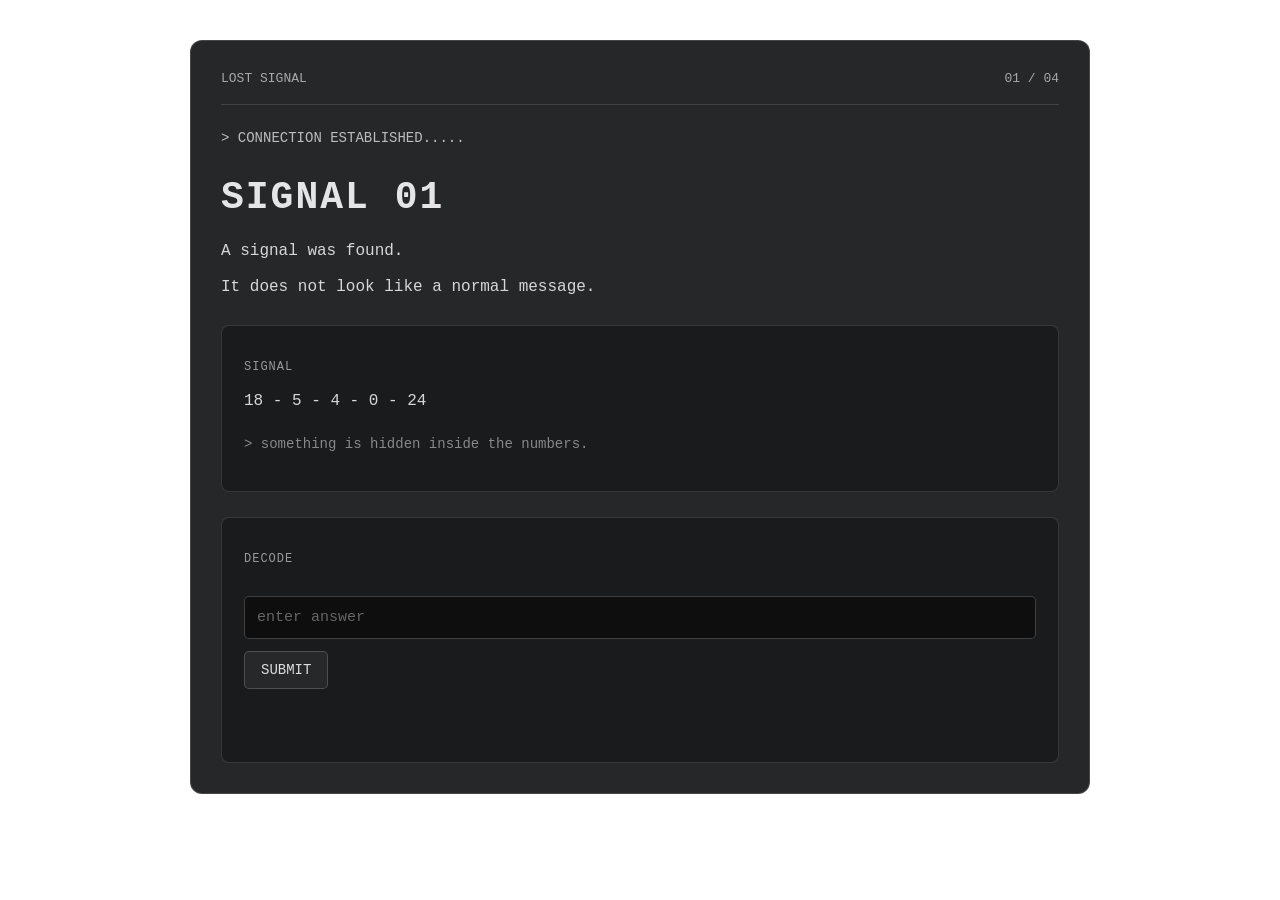
<file: index.html>
<!DOCTYPE html>
<html lang="en">

<head>
    <meta charset="UTF-8">
    <meta name="viewport" content="width=device-width, initial-scale=1.0">

    <title>LOST SIGNAL</title>

    <link rel="stylesheet" href="style.css">
</head>

<body>

    <main class="page">

        <div class="top">
            <span>LOST SIGNAL</span>
            <span>01 / 04</span>
        </div>

        <p class="system">> CONNECTION ESTABLISHED.....</p>

        <h1>SIGNAL 01</h1>

        <p class="message">
            A signal was found.
        </p>

        <p class="message">
            It does not look like a normal message.
        </p>

        <section class="signal-card">

            <p class="label">SIGNAL</p>

            <p class="message">
                18 - 5 - 4 - 0 - 24
            </p>

            <p class="hint">
                > something is hidden inside the numbers.
            </p>

        </section>

        <section class="puzzle">

            <p class="label">DECODE</p>

            <input
                id="answerBox"
                type="text"
                autocomplete="off"
                placeholder="enter answer"
            >

            <button id="answerButton" type="button">
                SUBMIT
            </button>

            <p id="answerResult"></p>

        </section>

    </main>

    <script src="script.js"></script>

</body>

</html>
</file>
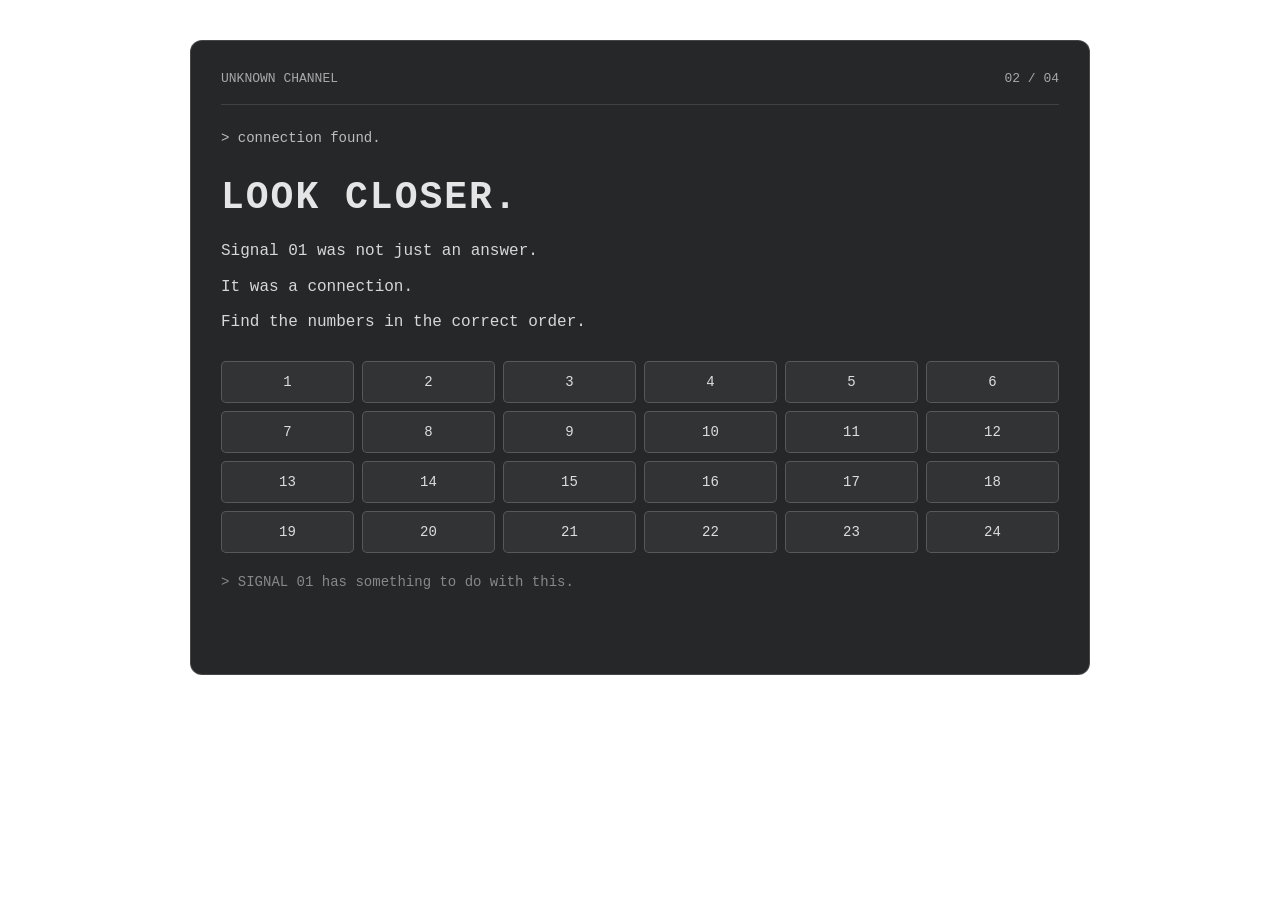
<file: learn.html>
<!DOCTYPE html>
<html lang="en">

<head>
    <meta charset="UTF-8">
    <meta name="viewport" content="width=device-width, initial-scale=1.0">

    <title>LOST SIGNAL // CONNECTION</title>

    <link rel="stylesheet" href="style.css">
</head>

<body>

    <main class="page">

        <div class="top">
            <span>UNKNOWN CHANNEL</span>
            <span>02 / 04</span>
        </div>

        <p class="system">> connection found.</p>

        <h1>LOOK CLOSER.</h1>

        <p class="message">
            Signal 01 was not just an answer.
        </p>

        <p class="message">
            It was a connection.
        </p>

        <p class="message">
            Find the numbers in the correct order.
        </p>


        <div class="number-grid">

            <button class="number">1</button>
            <button class="number">2</button>
            <button class="number">3</button>
            <button class="number">4</button>
            <button class="number">5</button>
            <button class="number">6</button>
            <button class="number">7</button>
            <button class="number">8</button>
            <button class="number">9</button>
            <button class="number">10</button>
            <button class="number">11</button>
            <button class="number">12</button>
            <button class="number">13</button>
            <button class="number">14</button>
            <button class="number">15</button>
            <button class="number">16</button>
            <button class="number">17</button>
            <button class="number">18</button>
            <button class="number">19</button>
            <button class="number">20</button>
            <button class="number">21</button>
            <button class="number">22</button>
            <button class="number">23</button>
            <button class="number">24</button>

        </div>


        <p class="hint">
            > SIGNAL 01 has something to do with this.
        </p>

        <p id="gridResult"></p>


        <section id="sourceArea" class="puzzle hidden">

            <p class="message">
                SIGNAL SOURCE FOUND.
            </p>

            <p class="hint">
                > click SIGNAL SOURCE and go to Instagram.
            </p>

            <p class="hint">
                > check the number after the ID name.
            </p>

            <button id="sourceBtn" type="button">
                SIGNAL SOURCE
            </button>

        </section>


        <section id="numberArea" class="puzzle hidden">

            <p class="message">
                You found the source.
            </p>

            <p class="hint">
                > the number was hidden in the ID.
            </p>

            <p class="hint">
                > redox_106
            </p>

            <input
                id="instagramNumber"
                type="text"
                autocomplete="off"
                placeholder="enter number"
            >

            <button id="numberBtn" type="button">
                SUBMIT
            </button>

            <p id="numberResult"></p>

        </section>


        <section id="nextArea" class="puzzle hidden">

            <p id="nextMessage"></p>

            <p class="hint">
                > the connection is not finished yet.
            </p>

            <button id="signal03Btn" type="button">
                CONTINUE
            </button>

        </section>

    </main>


    <script src="script.js"></script>

</body>

</html>
</file>
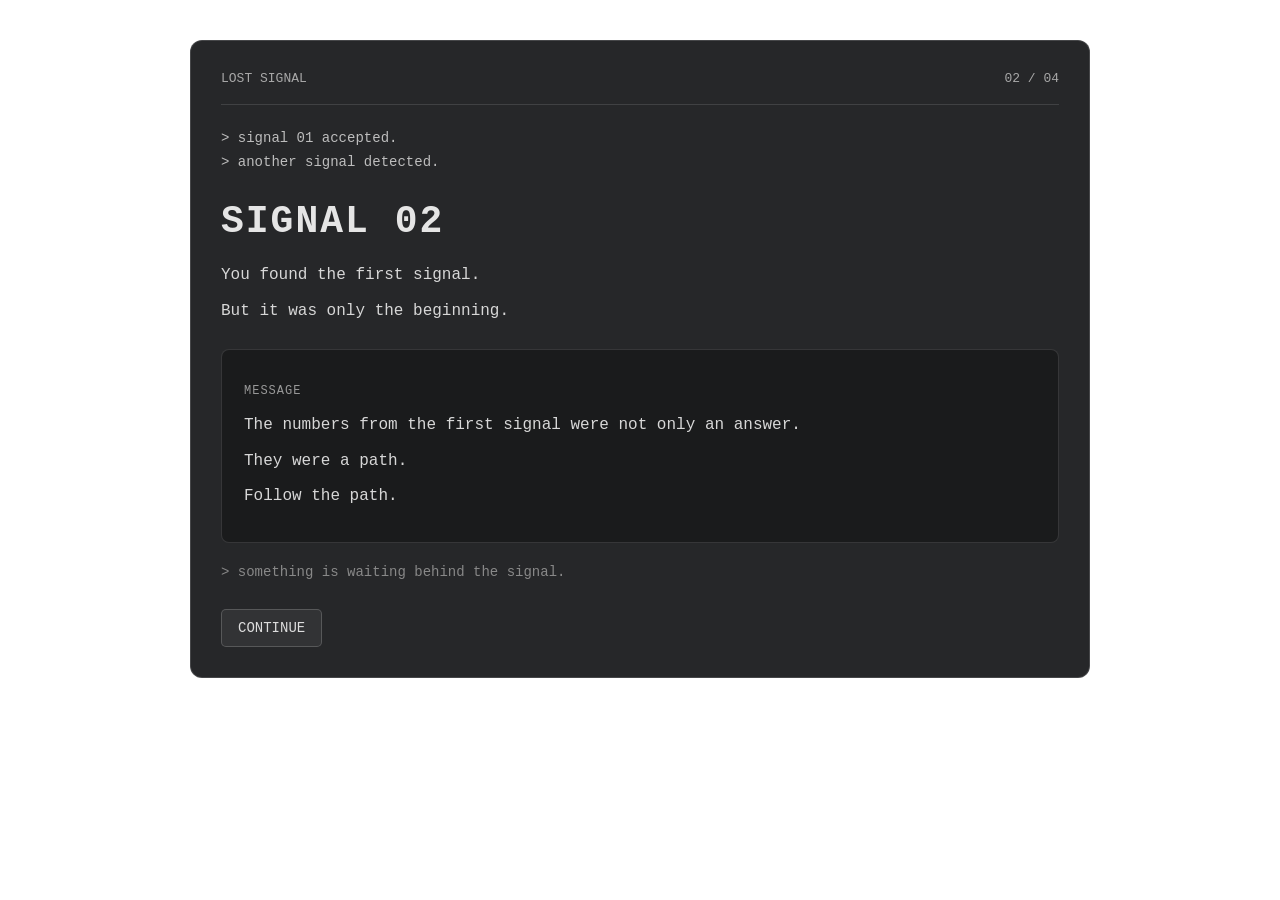
<file: signal-02.html>
<!DOCTYPE html>
<html lang="en">

<head>
    <meta charset="UTF-8">
    <meta name="viewport" content="width=device-width, initial-scale=1.0">

    <title>LOST SIGNAL // 02</title>

    <link rel="stylesheet" href="style.css">
</head>

<body>

    <main class="page">

        <div class="top">
            <span>LOST SIGNAL</span>
            <span>02 / 04</span>
        </div>

        <p class="system">> signal 01 accepted.</p>
        <p class="system">> another signal detected.</p>

        <h1>SIGNAL 02</h1>

        <p class="message">
            You found the first signal.
        </p>

        <p class="message">
            But it was only the beginning.
        </p>

        <section class="signal-card">

            <p class="label">MESSAGE</p>

            <p class="message">
                The numbers from the first signal
                were not only an answer.
            </p>

            <p class="message">
                They were a path.
            </p>

            <p class="message">
                Follow the path.
            </p>

        </section>

        <p class="hint">
            > something is waiting behind the signal.
        </p>

        <button id="signal02Continue">
            CONTINUE
        </button>

    </main>

    <script src="script.js"></script>

</body>

</html>
</file>
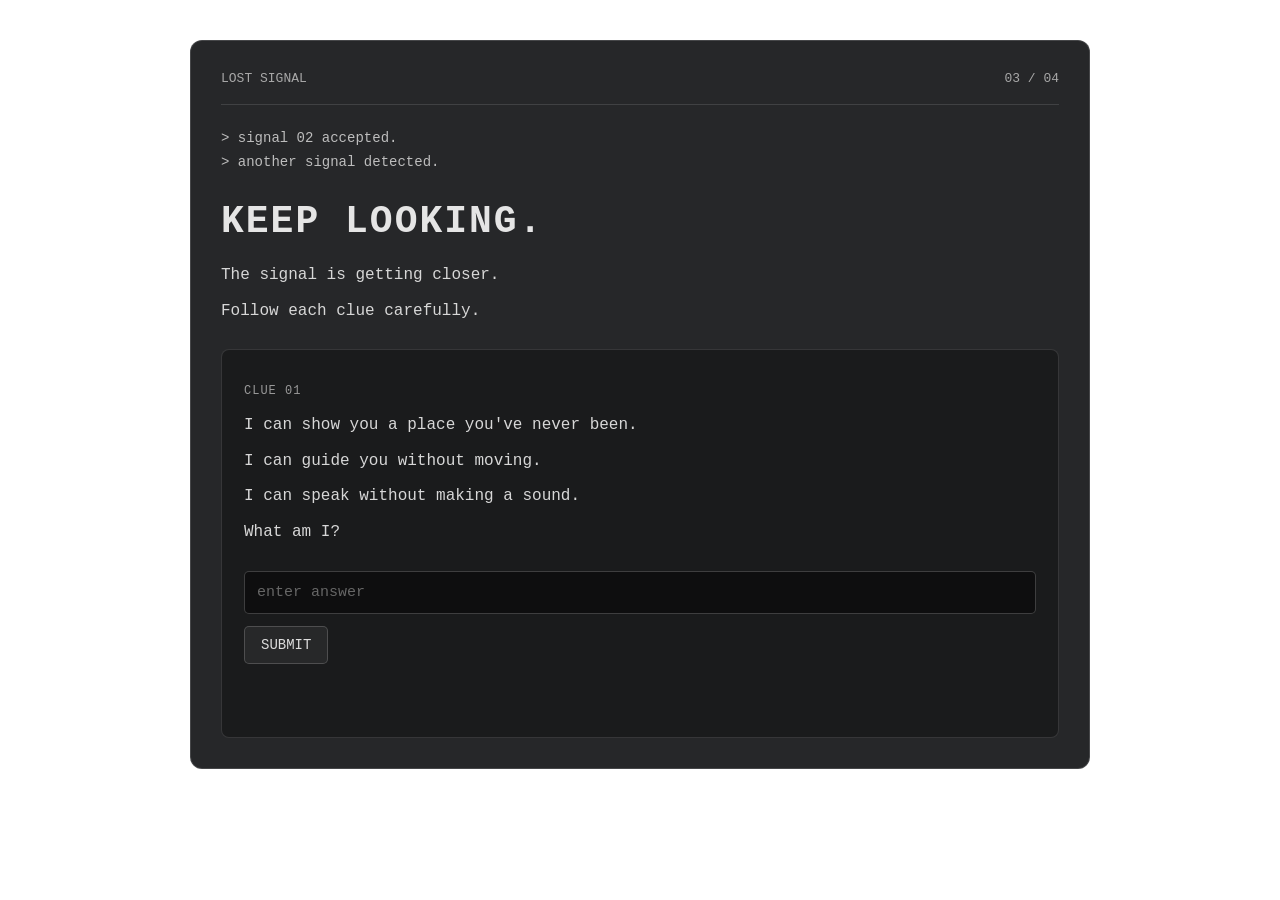
<file: signal-03.html>
<!DOCTYPE html>
<html lang="en">

<head>
    <meta charset="UTF-8">
    <meta name="viewport" content="width=device-width, initial-scale=1.0">

    <title>LOST SIGNAL // 03</title>

    <link rel="stylesheet" href="style.css">
</head>

<body>

    <main class="page">

        <div class="top">
            <span>LOST SIGNAL</span>
            <span>03 / 04</span>
        </div>

        <p class="system">> signal 02 accepted.</p>
        <p class="system">> another signal detected.</p>

        <h1>KEEP LOOKING.</h1>

        <p class="message">
            The signal is getting closer.
        </p>

        <p class="message">
            Follow each clue carefully.
        </p>


        <!-- RIDDLE -->

        <section class="puzzle">

            <p class="label">CLUE 01</p>

            <p class="message">
                I can show you a place you've never been.
            </p>

            <p class="message">
                I can guide you without moving.
            </p>

            <p class="message">
                I can speak without making a sound.
            </p>

            <p class="message">
                What am I?
            </p>

            <input
                id="riddleAnswer"
                type="text"
                autocomplete="off"
                placeholder="enter answer"
            >

            <button id="riddleButton" type="button">
                SUBMIT
            </button>

            <p id="riddleResult"></p>

        </section>


        <!-- EQUATION 1 -->

        <section id="equationArea" class="puzzle hidden">

            <p class="label">CLUE 02</p>

            <p class="message">
                x + 17 = 52
            </p>

            <input
                id="equationAnswer"
                type="text"
                autocomplete="off"
                placeholder="find x"
            >

            <button id="equationButton" type="button">
                SUBMIT
            </button>

            <p id="equationResult"></p>

        </section>


        <!-- EQUATION 2 -->

        <section id="equation2Area" class="puzzle hidden">

            <p class="label">CLUE 03</p>

            <p class="message">
                y - 61 = 78
            </p>

            <input
                id="equation2Answer"
                type="text"
                autocomplete="off"
                placeholder="find y"
            >

            <button id="equation2Button" type="button">
                SUBMIT
            </button>

            <p id="equation2Result"></p>

        </section>


        <!-- LOCATION -->

        <section id="locationArea" class="puzzle hidden">

            <p class="label">CLUE 04</p>

            <p class="message">
                35 , 139
            </p>

            <p class="hint">
                > these numbers point to a place.
            </p>

            <input
                id="locationAnswer"
                type="text"
                autocomplete="off"
                placeholder="enter place"
            >

            <button id="locationButton" type="button">
                SUBMIT
            </button>

            <p id="locationResult"></p>

        </section>


        <!-- SHIBUYA -->

        <section id="shibuyaArea" class="puzzle hidden">

            <p class="label">CLUE 05</p>

            <p class="message">
                Crowds.
            </p>

            <p class="message">
                Lights.
            </p>

            <p class="message">
                People crossing from every direction.
            </p>

            <p class="hint">
                > find the place in Tokyo.
            </p>

            <input
                id="shibuyaAnswer"
                type="text"
                autocomplete="off"
                placeholder="enter place"
            >

            <button id="shibuyaButton" type="button">
                SUBMIT
            </button>

            <p id="shibuyaResult"></p>

        </section>


        <!-- CROSSING GAME -->

        <section id="gameArea" class="game hidden">

            <p class="label">CROSS THE SIGNAL</p>

            <p class="message">
                Reach the exit before the signal disappears.
            </p>

            <p class="hint">
                > use arrow keys or WASD.
            </p>

            <div id="gameBoard">

                <div id="player"></div>

                <div id="finish">
                    EXIT
                </div>

            </div>

            <button id="startGame" type="button">
                START
            </button>

            <p id="gameResult"></p>

        </section>


        <!-- JUMBLE -->

        <section id="jumbleArea" class="puzzle hidden">

            <p class="label">CLUE 06</p>

            <p class="message">
                Put these words in the correct order.
            </p>

            <p class="message">
                SIGNAL THE FOLLOW
            </p>

            <input
                id="jumbleAnswer"
                type="text"
                autocomplete="off"
                placeholder="enter phrase"
            >

            <button id="jumbleButton" type="button">
                SUBMIT
            </button>

            <p id="jumbleResult"></p>

        </section>


        <!-- HIDDEN MESSAGE -->

        <section id="hiddenArea" class="puzzle hidden">

            <p class="label">SIGNAL FOUND</p>

            <p class="message">
                Something is hidden inside the signal.
            </p>

            <p class="hint">
                > click the button and wait.
            </p>

            <button id="hiddenButton" type="button">
                SEARCH
            </button>

            <p id="hiddenResult"></p>

        </section>


        <!-- MEMORY GAME -->

        <section id="memoryArea" class="puzzle hidden">

            <p class="label">MEMORY</p>

            <p class="message">
                Find all four matching pairs.
            </p>

            <div class="memory-grid">

                <button class="memory-card" data-value="red">
                    ?
                </button>

                <button class="memory-card" data-value="blue">
                    ?
                </button>

                <button class="memory-card" data-value="signal">
                    ?
                </button>

                <button class="memory-card" data-value="zero">
                    ?
                </button>

                <button class="memory-card" data-value="zero">
                    ?
                </button>

                <button class="memory-card" data-value="signal">
                    ?
                </button>

                <button class="memory-card" data-value="red">
                    ?
                </button>

                <button class="memory-card" data-value="blue">
                    ?
                </button>

            </div>

        </section>


        <!-- SIGNAL 03 COMPLETE -->

        <section id="signal03Complete" class="final hidden">

            <p class="label">SIGNAL 03 COMPLETE</p>

            <p class="message">
                You found the third signal.
            </p>

            <p class="hint">
                > one final signal remains.
            </p>

            <a href="signal-04.html">
                SIGNAL 04
            </a>

        </section>

    </main>


    <script src="script.js"></script>

</body>

</html>
</file>
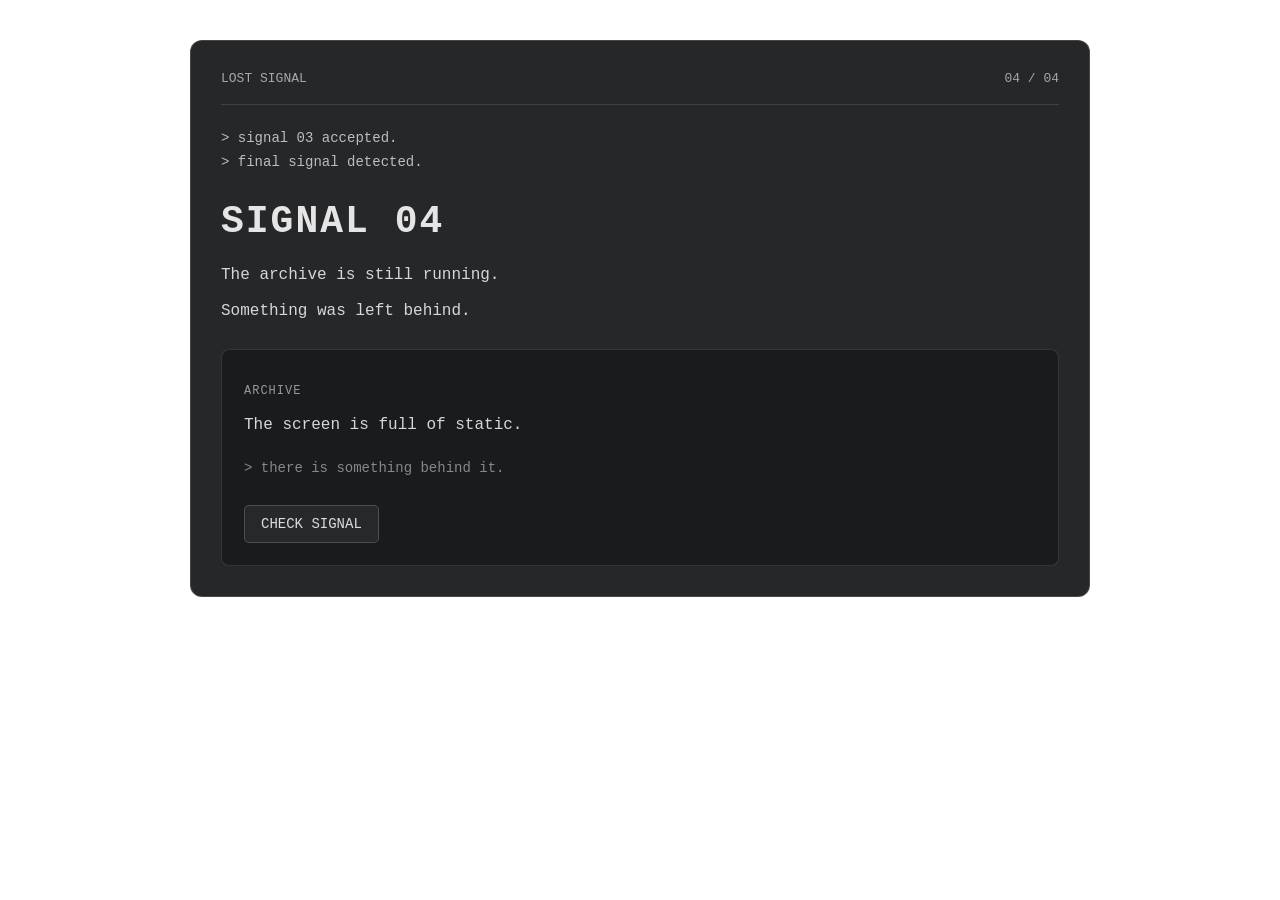
<file: signal-04.html>
<!DOCTYPE html>
<html lang="en">

<head>
    <meta charset="UTF-8">
    <meta name="viewport" content="width=device-width, initial-scale=1.0">

    <title>LOST SIGNAL // 04</title>

    <link rel="stylesheet" href="style.css">
</head>

<body>

    <main class="page">

        <div class="top">
            <span>LOST SIGNAL</span>
            <span>04 / 04</span>
        </div>

        <p class="system">
            > signal 03 accepted.
        </p>

        <p class="system">
            > final signal detected.
        </p>

        <h1>SIGNAL 04</h1>

        <p class="message">
            The archive is still running.
        </p>

        <p class="message">
            Something was left behind.
        </p>


        <!-- STATIC -->

        <section class="puzzle">

            <p class="label">ARCHIVE</p>

            <p class="message">
                The screen is full of static.
            </p>

            <p class="hint">
                > there is something behind it.
            </p>

            <button id="staticButton" type="button">
                CHECK SIGNAL
            </button>

        </section>


        <!-- WAKE UP -->

        <section id="wakeUp" class="puzzle hidden">

            <p class="label">SYSTEM</p>

            <p class="message">
                A sleeping system was found.
            </p>

            <p class="hint">
                > wake it up.
            </p>

            <button id="wakeButton" type="button">
                WAKE UP
            </button>

        </section>


        <!-- INVESTIGATION -->

        <section id="investigation" class="puzzle hidden">

            <p class="label">INVESTIGATION</p>

            <p class="message">
                Four files were found.
            </p>

            <p class="hint">
                > open them in the correct order.
            </p>


            <div class="choice-list">

                <button data-action="archive">
                    ARCHIVE
                </button>

                <button data-action="logs">
                    SYSTEM LOG
                </button>

                <button data-action="status">
                    SIGNAL STATUS
                </button>

                <button data-action="unknown">
                    UNKNOWN
                </button>

            </div>

            <p id="output"></p>

        </section>


        <!-- FRAGMENTS -->

        <section id="fragmentArea" class="puzzle hidden">

            <p class="label">SIGNAL FRAGMENTS</p>

            <p class="message">
                Four fragments were found.
            </p>

            <p class="hint">
                > find the signal that started everything.
            </p>


            <div class="choice-list">

                <button data-fragment="one">
                    SIGNAL 01
                </button>

                <button data-fragment="two">
                    SIGNAL 02
                </button>

                <button data-fragment="three">
                    SIGNAL 03
                </button>

                <button data-fragment="four">
                    UNKNOWN
                </button>

            </div>

            <p id="fragmentResult"></p>

        </section>


        <!-- FINAL ANSWER -->

        <section id="answerArea" class="puzzle hidden">

            <p class="label">FINAL PATTERN</p>

            <p class="message">
                The first signal is the key.
            </p>

            <p class="hint">
                > enter the original pattern.
            </p>

            <input
                id="finalAnswer"
                type="text"
                autocomplete="off"
                placeholder="enter pattern"
            >

            <button id="finalBtn" type="button">
                SUBMIT
            </button>

            <p id="finalResult"></p>

        </section>


        <!-- ENDING -->

        <section id="ending" class="final hidden">

            <p class="label">
                CONNECTION COMPLETE
            </p>

            <p id="identityOutput" class="message"></p>

        </section>

    </main>


    <script src="script.js"></script>

</body>

</html>
</file>
<file: style.css>
* {
    box-sizing: border-box;
}

html,
body {
    margin: 0;
    padding: 0;
    min-height: 100%;
}

body {
    min-height: 100vh;

    background:
        linear-gradient(
            rgba(0, 0, 0, 0.55),
            rgba(0, 0, 0, 0.65)
        ),
        urlurl("images/wallpaper.png");
    background-size: cover;
    background-position: center;
    background-attachment: fixed;

    color: #e5e5e5;

    font-family:
        Consolas,
        "Courier New",
        monospace;

    padding: 40px 20px;
}


/* MAIN PAGE */

.page {
    width: 100%;
    max-width: 900px;

    margin: 0 auto;

    padding: 30px;

    background: rgba(8, 10, 12, 0.88);

    border: 1px solid rgba(255, 255, 255, 0.15);

    border-radius: 12px;
}


/* TOP */

.top {
    display: flex;
    justify-content: space-between;
    align-items: center;

    padding-bottom: 18px;
    margin-bottom: 25px;

    border-bottom: 1px solid rgba(255, 255, 255, 0.12);

    color: #a8a8a8;

    font-size: 13px;
}


/* TEXT */

.system {
    margin: 8px 0;

    color: #bdbdbd;

    font-size: 14px;
}

h1 {
    margin: 30px 0 20px;

    font-size: 38px;

    font-weight: 600;

    letter-spacing: 2px;
}

.message {
    margin: 10px 0;

    line-height: 1.6;

    color: #d7d7d7;
}

.hint {
    margin-top: 18px;

    color: #888;

    line-height: 1.6;

    font-size: 14px;
}

.label {
    margin-bottom: 15px;

    color: #999;

    font-size: 12px;

    letter-spacing: 1px;
}


/* PUZZLES */

.puzzle,
.signal-card,
.game,
.final {
    margin-top: 25px;

    padding: 22px;

    background: rgba(0, 0, 0, 0.3);

    border: 1px solid rgba(255, 255, 255, 0.12);

    border-radius: 8px;
}


/* HIDDEN */

.hidden {
    display: none;
}


/* INPUTS */

input {
    width: 100%;

    margin-top: 15px;
    padding: 12px;

    background: rgba(0, 0, 0, 0.45);

    color: #eeeeee;

    border: 1px solid rgba(255, 255, 255, 0.2);

    border-radius: 5px;

    font-family: inherit;

    font-size: 15px;

    outline: none;
}

input:focus {
    outline: none;

    border-color: rgba(255, 255, 255, 0.3);

    box-shadow: none;
}

input::placeholder {
    color: #666;
}


/* BUTTONS */

button {
    margin-top: 12px;

    padding: 10px 16px;

    background: rgba(255, 255, 255, 0.06);

    color: #dddddd;

    border: 1px solid rgba(255, 255, 255, 0.18);

    border-radius: 5px;

    font-family: inherit;

    font-size: 14px;

    cursor: pointer;

    outline: none;
}

button:focus {
    outline: none;

    box-shadow: none;
}

button:disabled {
    opacity: 0.4;

    cursor: default;
}


/* RESULTS */

#answerResult,
#gridResult,
#numberResult,
#nextMessage,
#riddleResult,
#equationResult,
#equation2Result,
#locationResult,
#shibuyaResult,
#gameResult,
#jumbleResult,
#hiddenResult,
#output,
#fragmentResult,
#finalResult {
    min-height: 20px;

    margin-top: 15px;
}

.wrong {
    color: #ff5c5c;
}

.correct {
    color: #d0d0d0;
}


/* NUMBER GRID */

.number-grid {
    display: grid;

    grid-template-columns:
        repeat(6, 1fr);

    gap: 8px;

    margin-top: 25px;
}

.number-grid button {
    margin: 0;

    min-height: 42px;
}

.number-grid button.used {
    background: rgba(255, 255, 255, 0.14);

    color: #999;
}


/* CHOICE LIST */

.choice-list {
    display: grid;

    grid-template-columns:
        repeat(2, 1fr);

    gap: 10px;

    margin-top: 18px;
}

.choice-list button {
    margin: 0;

    width: 100%;
}


/* GAME */

#gameBoard {
    position: relative;

    width: 100%;

    max-width: 600px;

    height: 280px;

    margin: 20px auto;

    background:
        repeating-linear-gradient(
            90deg,
            rgba(255, 255, 255, 0.03) 0,
            rgba(255, 255, 255, 0.03) 1px,
            transparent 1px,
            transparent 40px
        ),
        repeating-linear-gradient(
            0deg,
            rgba(255, 255, 255, 0.03) 0,
            rgba(255, 255, 255, 0.03) 1px,
            transparent 1px,
            transparent 40px
        );

    border: 1px solid rgba(255, 255, 255, 0.15);

    overflow: hidden;
}

#player {
    position: absolute;

    left: 10px;
    top: 10px;

    width: 20px;
    height: 20px;

    background: #eeeeee;

    border-radius: 2px;
}

#finish {
    position: absolute;

    right: 15px;
    bottom: 15px;

    padding: 8px;

    border: 1px solid rgba(255, 255, 255, 0.3);

    color: #aaa;

    font-size: 12px;
}


/* MEMORY */

.memory-grid {
    display: grid;

    grid-template-columns:
        repeat(4, 1fr);

    gap: 10px;

    margin-top: 20px;
}

.memory-card {
    width: 100%;

    height: 70px;

    margin: 0;

    font-size: 20px;
}

.memory-card.open {
    background: rgba(255, 255, 255, 0.15);

    color: #eeeeee;
}


/* LINKS */

a {
    display: inline-block;

    margin-top: 15px;

    padding: 10px 16px;

    color: #ddd;

    text-decoration: none;

    border: 1px solid rgba(255, 255, 255, 0.18);

    border-radius: 5px;
}


/* FINAL */

.final {
    text-align: left;
}

.final #identityOutput {
    line-height: 2;
}


/* MOBILE */

@media (max-width: 650px) {

    body {
        padding: 20px 10px;
    }

    .page {
        padding: 20px;
    }

    h1 {
        font-size: 28px;
    }

    .number-grid {
        grid-template-columns:
            repeat(4, 1fr);
    }

    .choice-list {
        grid-template-columns: 1fr;
    }

    .memory-grid {
        grid-template-columns:
            repeat(2, 1fr);
    }

    #gameBoard {
        height: 230px;
    }
}
</file>
